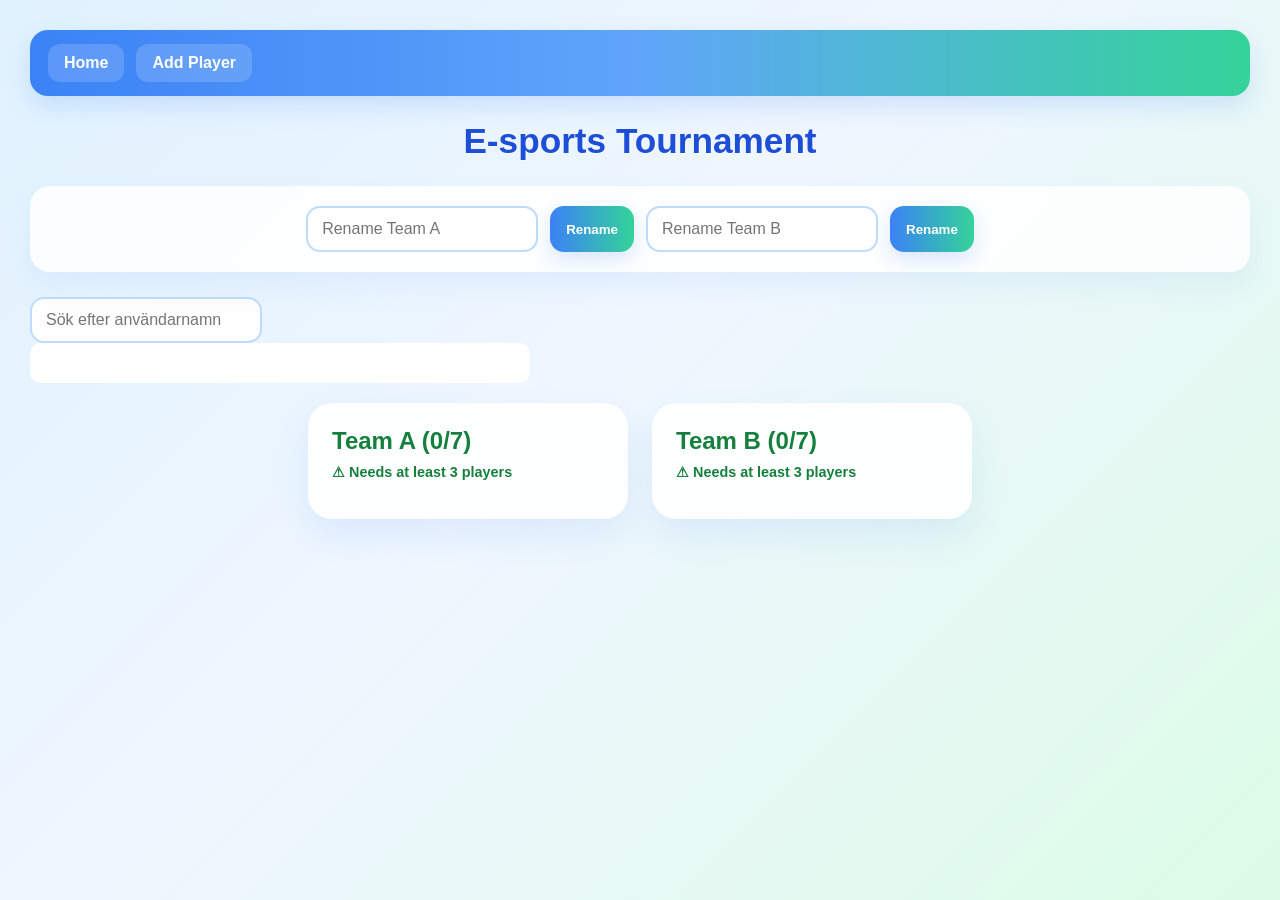
<file: index.html>
<!doctype html>
<html lang="en">
  <head>
    <meta charset="UTF-8" />
    <meta name="viewport" content="width=device-width, initial-scale=1.0" />
    <title>E-sports Tournament</title>
    <link rel="stylesheet" href="style.css" />
  </head>

  <body>
    <nav>
      <a href="index.html">Home</a>
      <a href="addplayer.html">Add Player</a>
    </nav>

    <h1>E-sports Tournament</h1>

    <div class="rename">
      <input id="teamAInput" placeholder="Rename Team A" />
      <button onclick="renameTeam('A')">Rename</button>

      <input id="teamBInput" placeholder="Rename Team B" />
      <button onclick="renameTeam('B')">Rename</button>
    </div>
    <input id="searchInput" type="text" placeholder="Sök efter användarnamn" />
    <p id="noResultMessage"></p>
    <div class="teams">
      <div class="team">
        <h2 id="teamAName"></h2>
        <ul id="teamAList"></ul>
      </div>

      <div class="team">
        <h2 id="teamBName"></h2>
        <ul id="teamBList"></ul>
      </div>
    </div>

    <script src="app.js"></script>
    <script>
      renderHome();
      setupSearch();
    </script>
  </body>
</html>
</file>
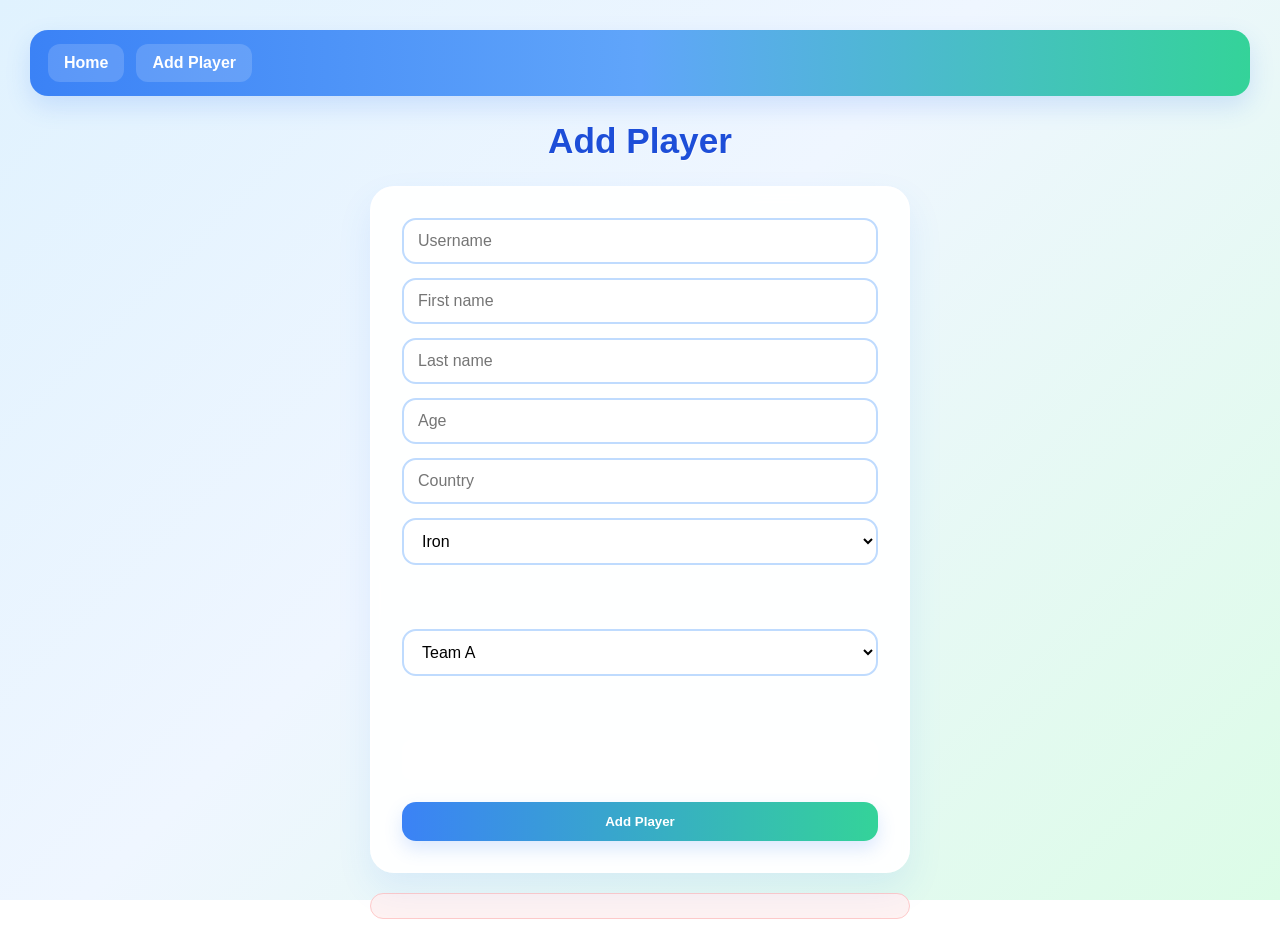
<file: addplayer.html>
<!doctype html>
<html lang="en">
  <head>
    <meta charset="UTF-8" />
    <meta name="viewport" content="width=device-width, initial-scale=1.0" />
    <title>Add Player</title>
    <link rel="stylesheet" href="style.css" />
    <script src="app.js"></script>
  </head>
  <body>
    <nav>
      <a href="index.html">Home</a>
      <a href="addplayer.html">Add Player</a>
    </nav>
    <h1>Add Player</h1>
    <form id="playerForm">
      <input id="username" placeholder="Username" required />
      <input id="firstname" placeholder="First name" required />
      <input id="lastname" placeholder="Last name" required />
      <input id="age" type="number" placeholder="Age" required />
      <input id="country" placeholder="Country" required />
      <select id="ranking">
        <option>Iron</option>
        <option>Bronze</option>
        <option>Silver</option>
        <option>Gold</option>
        <option>Diamond</option>
      </select>
      <br /><br />
      <select id="teamSelect"></select>
      <br /><br />
      <p id="teamInfo" class="muted"></p>
      <button>Add Player</button>
    </form>
    <p id="error"></p>

    <script>
      renderAddPlayer();
    </script>
  </body>
</html>
</file>
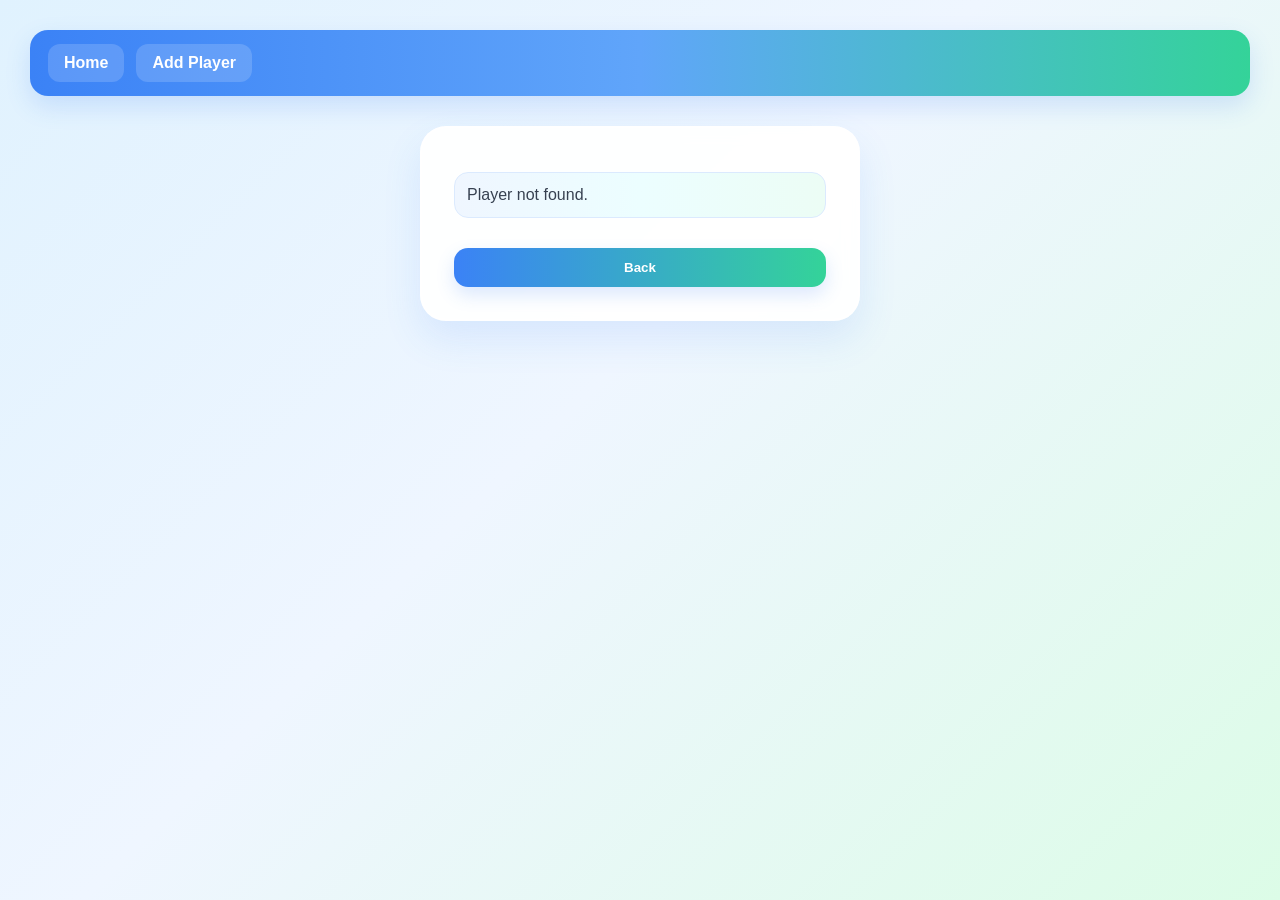
<file: playerinfo.html>
<!doctype html>
<html lang="en">
  <head>
    <meta charset="UTF-8" />
    <meta name="viewport" content="width=device-width, initial-scale=1.0" />
    <title>Player Info</title>
    <link rel="stylesheet" href="style.css" />
    <script src="app.js"></script>
  </head>
  <body>
    <nav>
      <a href="index.html">Home</a>
      <a href="addplayer.html">Add Player</a>
    </nav>
    <div id="profile"></div>
    <form id="editForm" style="display: none">
      <input id="editUsername" placeholder="Username" required />
      <input id="editFirstname" placeholder="First name" required />
      <input id="editLastname" placeholder="Last name" required />
      <input id="editAge" type="number" placeholder="Age" required />
      <input id="editCountry" placeholder="Country" required />

      <select id="editRanking">
        <option>Iron</option>
        <option>Bronze</option>
        <option>Silver</option>
        <option>Gold</option>
        <option>Diamond</option>
      </select>

      <br /><br />
      <button type="submit">Save</button>
    </form>
    <script>
      renderPlayerInfo();
      setupEditForm();
    </script>
  </body>
</html>
</file>
<file: style.css>
* {
  box-sizing: border-box;
}

body {
  font-family: Arial, sans-serif;
  background: #f4f4f4;
  margin: 0;
  padding: 30px;
  overflow-x: hidden;
}

nav {
  display: flex;
  gap: 16px;
  flex-wrap: wrap;
  margin-bottom: 20px;
}

nav a {
  margin-right: 0;
}

.teams {
  display: flex;
  gap: 40px;
  margin-top: 20px;
  align-items: flex-start;
}

.team {
  background: white;
  padding: 20px;
  border-radius: 10px;
  width: 250px;
  max-width: 100%;
}

.player {
  display: flex;
  justify-content: space-between;
  align-items: center;
  gap: 10px;
  margin: 8px 0;
  flex-wrap: wrap;
}

.player span {
  cursor: pointer;
  color: blue;
  overflow-wrap: break-word;
  word-break: break-word;
}

.profile {
  background: white;
  padding: 30px;
  border-radius: 10px;
  width: 300px;
}

* {
  box-sizing: border-box;
  margin: 0;
  padding: 0;
}

body {
  font-family: Arial, sans-serif;
  min-height: 100vh;
  padding: 30px;
  color: #374151;
  background: linear-gradient(135deg, #e0f2fe 0%, #eff6ff 45%, #dcfce7 100%);
  background-attachment: fixed;
}

h1 {
  text-align: center;
  margin: 25px 0;
  font-size: 2.2rem;
  color: #1d4ed8;
  text-shadow: 1px 1px 0 rgba(255, 255, 255, 0.6);
}

h2 {
  margin-bottom: 12px;
  color: #15803d;
}

nav {
  display: flex;
  flex-wrap: wrap;
  gap: 12px;
  margin-bottom: 25px;
  padding: 14px 18px;
  border-radius: 18px;
  background: linear-gradient(90deg, #3b82f6, #60a5fa, #34d399);
  box-shadow: 0 10px 24px rgba(59, 130, 246, 0.18);
}

nav a {
  text-decoration: none;
  color: white;
  font-weight: bold;
  padding: 10px 16px;
  border-radius: 12px;
  background: rgba(255, 255, 255, 0.16);
  transition: 0.25s ease;
}

nav a:hover {
  background: rgba(255, 255, 255, 0.28);
  transform: translateY(-2px);
}

.rename {
  display: flex;
  flex-wrap: wrap;
  gap: 12px;
  justify-content: center;
  margin-bottom: 25px;
  padding: 20px;
  border-radius: 20px;
  background: rgba(255, 255, 255, 0.84);
  backdrop-filter: blur(8px);
  box-shadow: 0 12px 28px rgba(59, 130, 246, 0.08);
}

input,
select {
  padding: 12px 14px;
  border: 2px solid #bfdbfe;
  border-radius: 14px;
  outline: none;
  font-size: 1rem;
  background: rgba(255, 255, 255, 0.95);
  transition: 0.2s ease;
}

input:focus,
select:focus {
  border-color: #60a5fa;
  box-shadow: 0 0 0 4px rgba(96, 165, 250, 0.14);
}

button {
  border: none;
  border-radius: 14px;
  padding: 12px 16px;
  font-weight: bold;
  cursor: pointer;
  color: white;
  background: linear-gradient(90deg, #3b82f6, #34d399);
  transition: 0.25s ease;
  box-shadow: 0 8px 18px rgba(59, 130, 246, 0.18);
}

button:hover {
  transform: translateY(-2px) scale(1.02);
  box-shadow: 0 12px 22px rgba(52, 211, 153, 0.24);
}

button:active {
  transform: scale(0.98);
}

.teams {
  display: flex;
  flex-wrap: wrap;
  gap: 24px;
  justify-content: center;
  margin-top: 20px;
}

.team {
  background: rgba(255, 255, 255, 0.92);
  border: 2px solid rgba(255, 255, 255, 0.7);
  padding: 22px;
  border-radius: 24px;
  width: 320px;
  box-shadow: 0 16px 34px rgba(59, 130, 246, 0.1);
  backdrop-filter: blur(8px);
  transition: 0.25s ease;
}

.team:hover {
  transform: translateY(-4px);
  box-shadow: 0 20px 38px rgba(52, 211, 153, 0.14);
}

ul {
  list-style: none;
  margin-top: 12px;
}

.player {
  display: flex;
  justify-content: space-between;
  align-items: center;
  gap: 10px;
  margin: 10px 0;
  padding: 12px 14px;
  border-radius: 16px;
  background: linear-gradient(90deg, #eff6ff, #ecfeff, #ecfdf5);
  border: 1px solid #dbeafe;
}

.player span {
  cursor: pointer;
  color: #1d4ed8;
  font-weight: bold;
  transition: 0.2s ease;
  word-break: break-word;
}

.player span:hover {
  color: #0ea5e9;
  text-decoration: underline;
}

form {
  max-width: 540px;
  margin: 20px auto;
  padding: 30px;
  border-radius: 24px;
  background: rgba(255, 255, 255, 0.94);
  box-shadow: 0 16px 34px rgba(59, 130, 246, 0.1);
  backdrop-filter: blur(8px);
  display: flex;
  flex-direction: column;
  gap: 14px;
  border: 2px solid rgba(255, 255, 255, 0.75);
}

form button {
  margin-top: 8px;
}

#error {
  max-width: 540px;
  margin: 14px auto 0;
  padding: 12px 14px;
  border-radius: 14px;
  font-weight: bold;
  color: #b91c1c;
  background: #fef2f2;
  border: 1px solid #fecaca;
  text-align: center;
  min-height: 20px;
}

#profile {
  display: flex;
  justify-content: center;
  margin-top: 30px;
}

.profile {
  background: rgba(255, 255, 255, 0.95);
  padding: 32px;
  border-radius: 26px;
  width: 100%;
  max-width: 440px;
  box-shadow: 0 18px 38px rgba(59, 130, 246, 0.12);
  backdrop-filter: blur(8px);
  border: 2px solid rgba(255, 255, 255, 0.75);
}

.profile h2 {
  margin-bottom: 18px;
  font-size: 1.9rem;
  text-align: center;
  color: #1d4ed8;
}

.profile p {
  margin: 12px 0;
  padding: 10px 12px;
  border-radius: 14px;
  background: linear-gradient(90deg, #eff6ff, #ecfeff, #ecfdf5);
  border: 1px solid #dbeafe;
}

.profile button {
  width: 100%;
  margin-top: 18px;
}

small {
  display: inline-block;
  margin-top: 6px;
  font-size: 0.9rem;
  color: #15803d;
  font-weight: bold;
}

p {
  line-height: 1.5;

  width: 100%;
  max-width: 500px;
  background: white;
  padding: 20px;
  border-radius: 10px;
  overflow-wrap: break-word;
  word-break: break-word;
}

input,
select,
button {
  max-width: 100%;
}

@media (max-width: 768px) {
  body {
    padding: 15px;
  }

  nav {
    flex-direction: column;
    gap: 10px;
  }

  .teams {
    flex-direction: column;
    gap: 20px;
  }

  .team {
    width: 100%;
  }

  .profile {
    width: 100%;
    padding: 16px;
  }
}
.player {
  flex-direction: column;
  align-items: flex-start;
}
@media (max-width: 768px) {
  body {
    padding: 15px;
  }

  nav {
    flex-direction: column;
    gap: 10px;
  }

  .rename {
    flex-direction: column;
    align-items: stretch;
  }

  .teams {
    flex-direction: column;
    gap: 20px;
  }

  .team {
    width: 100%;
    max-width: 100%;
  }

  .player {
    flex-direction: column;
    align-items: flex-start;
    flex-wrap: wrap;
  }

  .profile {
    width: 100%;
    max-width: 100%;
    padding: 20px;
  }

  form {
    width: 100%;
    padding: 20px;
  }

  input,
  select,
  button {
    width: 100%;
    max-width: 100%;
  }
}

@media (max-width: 480px) {
  body {
    padding: 12px;
  }

  nav a {
    width: 100%;
    text-align: center;
  }

  .team,
  .profile,
  form {
    width: 100%;
    max-width: 100%;
    padding: 16px;
  }

  .player span,
  .profile,
  .profile p,
  .team {
    overflow-wrap: break-word;
    word-break: break-word;
  }

  button {
    width: 100%;
  }
}
</file>
